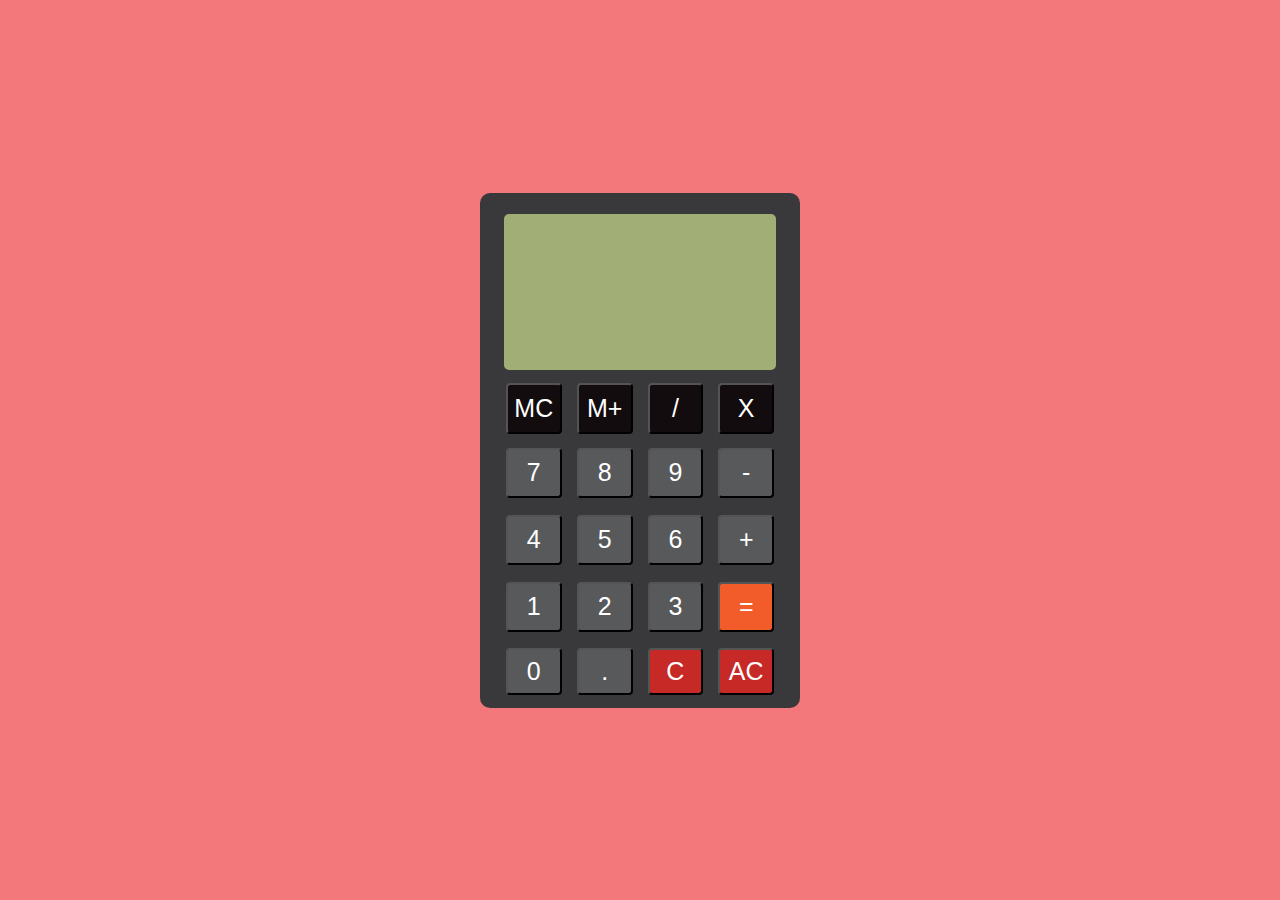
<file: Calculadora/Index.html>
<!DOCTYPE html>
<html lang="en">
  <head>
    <meta charset="UTF-8" />
    <meta name="viewport" content="width=device-width, initial-scale=1.0" />
    <title>Calculadora</title>
    <link rel="stylesheet" href="./CSS/style.css" />
  </head>
  <body>
    <section class="Calculadora">
      <div class="Pantalla"></div>
      <div class="manejobtnnegro">
        <button class="btnnegros" ="button">MC</button>
        <button class="btnnegros" ="button">M+</button>
        <button class="btnnegros" ="button">/</button>
        <button class="btnnegros" ="button">X</button>
      </div>
      <div class="sietealmenos">
        <button class="numerosde7amenos" type="button">7</button>
        <button class="numerosde7amenos" type="button">8</button>
        <button class="numerosde7amenos" type="button">9</button>
        <button class="numerosde7amenos" type="button">-</button>
      </div>
      <div class="cuatroalmas">
        <button class="numerosenmedio" type="button">4</button>
        <button class="numerosenmedio" type="button">5</button>
        <button class="numerosenmedio" type="button">6</button>
        <button class="numerosenmedio" type="button">+</button>
      </div>
      <div class="unoaltres">
        <button class="ultimosnumeros" type="button">1</button>
        <button class="ultimosnumeros" type="button">2</button>
        <button class="ultimosnumeros" type="button">3</button>
        <button class="ultimosnumeros" id="resultado" type="button">=</button>
      </div>
      <div class="ultimafila">
        <button class="ceroalac" type="button">0</button>
        <button class="ceroalac" type="button">.</button>
        <button class="ceroalac" id="C" type="button">C</button>
        <button class="ceroalac" id="AC" type="button">AC</button>
      </div>
    </section>
  </body>
</html>
</file>
<file: Calculadora/CSS/style.css>
* {
  margin: 0;
  padding: 0;
  box-sizing: border-box;
}

body {
  background-color: #f3787b;
  display: flex;
  justify-content: center;
  align-items: center;
  flex-direction: column;
  height: 100vh;
}

.Calculadora {
  flex-direction: column;
  position: relative;
  display: flex;
  justify-content: center;
  align-items: center;
  background-color: #39393b;
  height: 615px;
  width: 470px;
  border-radius: 10px;
}
.Calculadora .Pantalla {
  margin-top: 16px;
  display: flex;
  background-color: #a1af76;
  border-radius: 5px;
  width: 88%;
  height: 35%;
}
.Calculadora .manejobtnnegro {
  margin-top: 3px;
  height: 15%;
  width: 100%;
  position: relative;
  display: flex;
  justify-content: center;
  align-items: center;
  gap: 15px;
}
.Calculadora .manejobtnnegro .btnnegros {
  cursor: pointer;
  display: flex;
  justify-content: center;
  align-items: center;
  margin-top: 5px;
  height: 75%;
  width: 18%;
  background-color: #130c0e;
  color: white;
  font-size: 25px;
  border-radius: 4px;
}
.Calculadora .sietealmenos {
  height: 15%;
  width: 100%;
  display: flex;
  justify-content: center;
  align-items: center;
  gap: 15px;
}
.Calculadora .sietealmenos .numerosde7amenos {
  background-color: #57595b;
  height: 75%;
  width: 18%;
  border-radius: 4px;
  font-size: 25px;
  color: white;
  cursor: pointer;
}
.Calculadora .cuatroalmas {
  height: 15%;
  width: 100%;
  display: flex;
  justify-content: center;
  align-items: center;
  gap: 15px;
}
.Calculadora .cuatroalmas .numerosenmedio {
  background-color: #57595b;
  height: 75%;
  width: 18%;
  border-radius: 4px;
  font-size: 25px;
  color: white;
  cursor: pointer;
}
.Calculadora .unoaltres {
  height: 15%;
  width: 100%;
  display: flex;
  justify-content: center;
  align-items: center;
}
.Calculadora .unoaltres .ultimosnumeros {
  background-color: #57595b;
  height: 75%;
  width: 18%;
  border-radius: 4px;
  font-size: 25px;
  color: white;
  cursor: pointer;
}
.Calculadora .unoaltres .ultimosnumeros:nth-child(2), .Calculadora .unoaltres .ultimosnumeros:nth-child(3), .Calculadora .unoaltres .ultimosnumeros:nth-child(4) {
  margin-left: 15px;
}
.Calculadora .unoaltres #resultado {
  background-color: #f25b2a;
}
.Calculadora .ultimafila {
  display: flex;
  justify-content: center;
  align-items: center;
  width: 100%;
  height: 14%;
}
.Calculadora .ultimafila .ceroalac {
  cursor: pointer;
  background-color: #57595b;
  color: white;
  font-size: 25px;
  width: 18%;
  height: 75%;
  border-radius: 4px;
}
.Calculadora .ultimafila .ceroalac:nth-child(2), .Calculadora .ultimafila .ceroalac:nth-child(3), .Calculadora .ultimafila .ceroalac:nth-child(4) {
  margin-left: 15px;
}
.Calculadora .ultimafila #AC,
.Calculadora .ultimafila #C {
  background-color: #c62926;
}

@media (max-width: 550px) {
  .Calculadora {
    flex-direction: column;
    position: relative;
    display: flex;
    justify-content: center;
    align-items: center;
    background-color: #39393b;
    height: 515px;
    width: 320px;
    border-radius: 10px;
  }
}
@media (min-height: 600px) {
  .Calculadora {
    padding: 5px;
    flex-direction: column;
    position: relative;
    display: flex;
    justify-content: center;
    align-items: center;
    background-color: #39393b;
    height: 515px;
    width: 320px;
    border-radius: 10px;
  }
}/*# sourceMappingURL=style.css.map */
</file>
